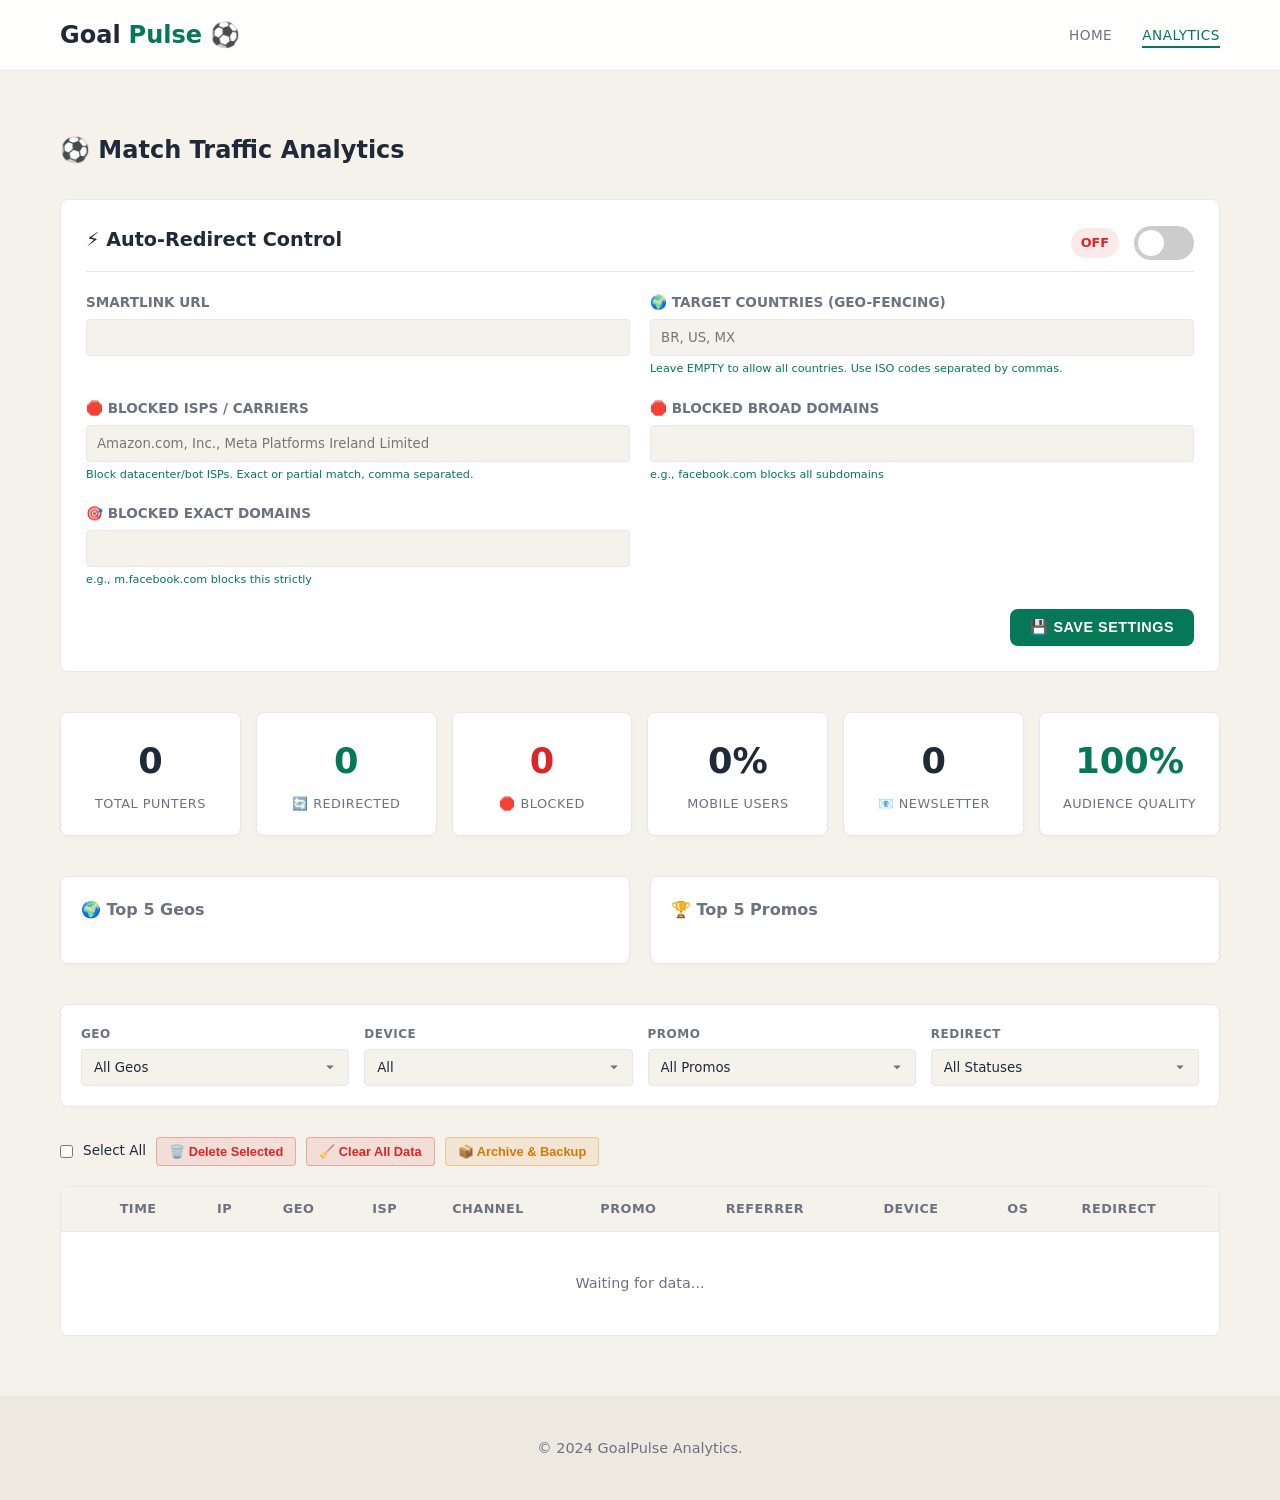
<file: dashboard.html>
<!DOCTYPE html>
<html lang="en">
<head>
    <meta charset="UTF-8">
    <meta name="viewport" content="width=device-width, initial-scale=1.0">
    <title>GoalPulse Analytics | Dashboard</title>
    <link rel="stylesheet" href="assets/css/style.css">
    <style>
        .config-section { background-color: var(--bg-card); border: 1px solid var(--border-color); border-radius: var(--radius); padding: 25px; margin-bottom: 40px; }
        .config-header { display: flex; justify-content: space-between; align-items: center; margin-bottom: 20px; border-bottom: 1px solid var(--border-color); padding-bottom: 10px; }
        .toggle-switch { position: relative; display: inline-block; width: 60px; height: 34px; }
        .toggle-switch input { opacity: 0; width: 0; height: 0; }
        .slider { position: absolute; cursor: pointer; top: 0; left: 0; right: 0; bottom: 0; background-color: #ccc; transition: .4s; border-radius: 34px; }
        .slider:before { position: absolute; content: ""; height: 26px; width: 26px; left: 4px; bottom: 4px; background-color: white; transition: .4s; border-radius: 50%; }
        input:checked + .slider { background-color: var(--accent-color); }
        input:checked + .slider:before { transform: translateX(26px); }
        .config-grid { display: grid; grid-template-columns: 1fr 1fr; gap: 20px; }
        @media (max-width: 768px) { .config-grid { grid-template-columns: 1fr; } }
        .config-input { width: 100%; padding: 10px; background: var(--bg-primary); border: 1px solid var(--border-color); border-radius: 4px; color: var(--text-primary); font-family: var(--font-main); }
        .config-label { display: block; font-size: 0.85rem; color: var(--text-secondary); margin-bottom: 5px; font-weight: 600; text-transform: uppercase; }
        .config-hint { font-size: 0.7rem; color: var(--accent-color); margin-top: 4px; }
        .status-badge { padding: 5px 10px; border-radius: 20px; font-size: 0.8rem; font-weight: 700; }
        .status-on { background-color: rgba(4, 120, 87, 0.1); color: #047857; }
        .status-off { background-color: rgba(220, 38, 38, 0.1); color: #dc2626; }
        
        .data-toolbar { display: flex; flex-wrap: wrap; gap: 10px; margin-bottom: 20px; align-items: center; }
        .btn-sm { padding: 6px 12px; font-size: 0.8rem; border-radius: 4px; font-weight: 600; cursor: pointer; border: 1px solid var(--border-color); background: var(--bg-card); color: var(--text-primary); transition: 0.2s; }
        .btn-sm:hover { border-color: var(--accent-color); color: var(--accent-color); }
        .btn-danger-sm { background: rgba(220,38,38,0.1); color: #dc2626; border-color: rgba(220,38,38,0.3); }
        .btn-danger-sm:hover { background: #dc2626; color: white; }
        .btn-archive-sm { background: rgba(217,119,6,0.1); color: #D97706; border-color: rgba(217,119,6,0.3); }
        .btn-archive-sm:hover { background: #D97706; color: white; }
    </style>
</head>
<body>

    <header class="header">
        <div class="container nav">
            <a href="/" class="logo">Goal<span>Pulse</span> ⚽</a>
            <ul class="nav-links" id="nav-links">
                <li><a href="/">Home</a></li>
                <li><a href="dashboard.html" class="active">Analytics</a></li>
            </ul>
            <div class="menu-toggle" id="menu-toggle"><span></span><span></span><span></span></div>
        </div>
    </header>

    <section class="section">
        <div class="container">
            <h1 class="fade-in" style="margin-bottom: 30px;">⚽ Match Traffic Analytics</h1>

            <!-- REDIRECT CONTROL SECTION -->
            <div class="config-section fade-in">
                <div class="config-header">
                    <div>
                        <h2 style="font-size: 1.2rem; margin-bottom: 5px;">⚡ Auto-Redirect Control</h2>
                    </div>
                    <div style="display: flex; align-items: center; gap: 15px;">
                        <span id="redirect-status-badge" class="status-badge status-off">OFF</span>
                        <label class="toggle-switch"><input type="checkbox" id="redirect-toggle"><span class="slider"></span></label>
                    </div>
                </div>
                <div class="config-grid">
                    <div><label class="config-label">Smartlink URL</label><input type="text" id="config-smartlink" class="config-input"></div>
                    <div>
                        <label class="config-label">🌍 Target Countries (Geo-Fencing)</label>
                        <input type="text" id="config-target-countries" class="config-input" placeholder="BR, US, MX">
                        <div class="config-hint">Leave EMPTY to allow all countries. Use ISO codes separated by commas.</div>
                    </div>
                    <div>
                        <label class="config-label">🛑 Blocked ISPs / Carriers</label>
                        <input type="text" id="config-blocked-isps" class="config-input" placeholder="Amazon.com, Inc., Meta Platforms Ireland Limited">
                        <div class="config-hint">Block datacenter/bot ISPs. Exact or partial match, comma separated.</div>
                    </div>
                    <div><label class="config-label">🛑 Blocked Broad Domains</label><input type="text" id="config-blocked" class="config-input"><div class="config-hint">e.g., facebook.com blocks all subdomains</div></div>
                    <div><label class="config-label">🎯 Blocked Exact Domains</label><input type="text" id="config-blocked-exact" class="config-input"><div class="config-hint">e.g., m.facebook.com blocks this strictly</div></div>
                </div>
                <div style="margin-top: 20px; text-align: right;"><button class="btn btn-primary" onclick="saveConfig()" style="font-size: 0.9rem; padding: 10px 20px;">💾 Save Settings</button></div>
            </div>

            <!-- Stats Cards -->
            <div class="quality-grid fade-in">
                <div class="quality-card"><div class="val" id="stat-total">0</div><div class="lbl">Total Punters</div></div>
                <div class="quality-card"><div class="val" id="stat-redirected" style="color: #047857;">0</div><div class="lbl">🔄 Redirected</div></div>
                <div class="quality-card"><div class="val" id="stat-blocked" style="color: #dc2626;">0</div><div class="lbl">🛑 Blocked</div></div>
                <div class="quality-card"><div class="val" id="stat-mobile">0%</div><div class="lbl">Mobile Users</div></div>
                <div class="quality-card"><div class="val" id="stat-emails">0</div><div class="lbl">📧 Newsletter</div></div>
                <div class="quality-card"><div class="val" id="stat-quality" style="color: #047857;">100%</div><div class="lbl">Audience Quality</div></div>
            </div>

            <!-- Charts Section -->
            <div class="charts-grid fade-in">
                <div class="chart-card"><h3>🌍 Top 5 Geos</h3><div id="country-charts"></div></div>
                <div class="chart-card"><h3>🏆 Top 5 Promos</h3><div id="campaign-charts"></div></div>
            </div>

            <!-- Filters -->
            <div class="controls-bar fade-in">
                <div class="filter-group"><label>Geo</label><select id="filter-country" onchange="applyFilters()"><option value="all">All Geos</option></select></div>
                <div class="filter-group"><label>Device</label><select id="filter-device" onchange="applyFilters()"><option value="all">All</option><option value="Desktop">Desktop</option><option value="Mobile">Mobile</option><option value="Tablet">Tablet</option></select></div>
                <div class="filter-group"><label>Promo</label><select id="filter-campaign" onchange="applyFilters()"><option value="all">All Promos</option></select></div>
                <div class="filter-group"><label>Redirect</label><select id="filter-redirect" onchange="applyFilters()"><option value="all">All Statuses</option><option value="Redirected">🔄 Redirected</option><option value="Blocked">🛑 Blocked</option><option value="Off">⚪ Off</option></select></div>
            </div>

            <!-- Data Management Toolbar -->
            <div class="data-toolbar fade-in">
                <input type="checkbox" id="select-all" style="cursor:pointer;"> <label for="select-all" style="font-size:0.85rem;cursor:pointer;">Select All</label>
                <button class="btn-sm btn-danger-sm" onclick="deleteSelected()">🗑️ Delete Selected</button>
                <button class="btn-sm btn-danger-sm" onclick="clearAllData()">🧹 Clear All Data</button>
                <button class="btn-sm btn-archive-sm" onclick="archiveData()">📦 Archive & Backup</button>
            </div>

            <!-- Data Table -->
            <div class="table-container fade-in">
                <table class="data-table">
                    <thead><tr><th></th><th>Time</th><th>IP</th><th>Geo</th><th>ISP</th><th>Channel</th><th>Promo</th><th>Referrer</th><th>Device</th><th>OS</th><th>Redirect</th></tr></thead>
                    <tbody id="table-body"><tr><td colspan="11" style="text-align:center; padding:40px; color:var(--text-secondary);">Waiting for data...</td></tr></tbody>
                </table>
            </div>
        </div>
    </section>

    <footer class="footer"><div class="container"><p>&copy; 2024 GoalPulse Analytics.</p></div></footer>

    <script src="assets/js/main.js"></script>
    <script>
        // ⚠️ ضع رابط الـ Google Apps Script الجديد (V10) هنا
        const API_URL = 'https://script.google.com/macros/s/AKfycbxI33sJG_R6_J0KGJHPZ5YBus4ctbO1Mgm9TsvSSxgdRQjfEWVhfonls8624tf_IkWO/exec';
        const botKeywords = ['amazon', 'google cloud', 'digitalocean', 'ovh', 'hetzner', 'microsoft', 'azure', 'oracle', 'vultr', 'linode', 'hosting'];
        let allData = [];

        // ==========================================
        // CONFIG LOGIC
        // ==========================================
        async function loadConfig() { 
            try { 
                const r = await fetch(`${API_URL}?action=getConfig`); const c = await r.json(); 
                document.getElementById('config-smartlink').value = c.smartlinkUrl || ''; 
                document.getElementById('config-blocked').value = c.blockedReferrers || ''; 
                document.getElementById('config-blocked-exact').value = c.blockedExactReferrers || ''; 
                document.getElementById('config-target-countries').value = c.targetCountries || ''; 
                document.getElementById('config-blocked-isps').value = c.blockedIsps || ''; 
                const t = document.getElementById('redirect-toggle'); const b = document.getElementById('redirect-status-badge'); 
                if(c.status==='ON'){t.checked=true;b.textContent='ON';b.className='status-badge status-on';}else{t.checked=false;b.textContent='OFF';b.className='status-badge status-off';} 
                t.onchange=function(){if(this.checked){b.textContent='ON';b.className='status-badge status-on';}else{b.textContent='OFF';b.className='status-badge status-off';}}; 
            } catch(e){ console.error('Config load error:', e); } 
        }

        async function saveConfig() { 
            const s = document.getElementById('redirect-toggle').checked?'ON':'OFF'; 
            const sl = encodeURIComponent(document.getElementById('config-smartlink').value); 
            const bl = encodeURIComponent(document.getElementById('config-blocked').value); 
            const be = encodeURIComponent(document.getElementById('config-blocked-exact').value); 
            const tc = encodeURIComponent(document.getElementById('config-target-countries').value); 
            const bi = encodeURIComponent(document.getElementById('config-blocked-isps').value); 
            try { 
                const r = await fetch(`${API_URL}?action=updateConfig&status=${s}&smartlinkUrl=${sl}&blockedReferrers=${bl}&blockedExactReferrers=${be}&targetCountries=${tc}&blockedIsps=${bi}`); 
                const d = await r.json(); 
                if(d.status==='success') alert('✅ Settings saved successfully!'); else alert('❌ Failed to save settings.'); 
            } catch(e){ alert('❌ Failed to save settings.'); } 
        }

        // ==========================================
        // TRAFFIC LOGIC
        // ==========================================
        async function fetchData() { try { const r = await fetch(API_URL); allData = await r.json(); populateFilters(); applyFilters(); } catch(e){} }
        
        function populateFilters() {
            const c=[...new Set(allData.map(d=>d.Country).filter(c=>c&&c!=='Unknown'))].sort(); const cp=[...new Set(allData.map(d=>d['UTM Campaign']).filter(c=>c&&c!=='none'&&c!=='N/A'))].sort(); const cs=document.getElementById('filter-country'); const cps=document.getElementById('filter-campaign'); cs.innerHTML='<option value="all">All Geos</option>'; cps.innerHTML='<option value="all">All Promos</option>'; c.forEach(x=>{let o=document.createElement('option');o.value=x;o.text=x;cs.add(o);}); cp.forEach(x=>{let o=document.createElement('option');o.value=x;o.text=x;cps.add(o);});
        }

        function applyFilters() { const c=document.getElementById('filter-country').value; const d=document.getElementById('filter-device').value; const cp=document.getElementById('filter-campaign').value; const rd=document.getElementById('filter-redirect').value; const fd=allData.filter(r=>{let mc=c==='all'||r.Country===c;let md=d==='all'||r.Device===d;let mcp=cp==='all'||r['UTM Campaign']===cp;let mrd=rd==='all'||(r['Redirect Status']||'Off')===rd;return mc&&md&&mcp&&mrd;}); renderDashboard(fd); }
        
        function renderDashboard(data) { renderStats(data); renderCharts(data); renderTable(data); }
        
        function renderStats(data) { 
            const t=data.length; let m=0,e=0,b=0,re=0,bl=0; 
            data.forEach(r=>{if(r.Device==='Mobile')m++;if(r.Device==='Email Client')e++;const i=(r['ISP']||r['ISP/ASN']||'').toLowerCase();if(botKeywords.some(k=>i.includes(k)))b++;const s=r['Redirect Status']||'Off';if(s==='Redirected')re++;if(s==='Blocked')bl++;}); 
            document.getElementById('stat-total').textContent=t; document.getElementById('stat-mobile').textContent=t>0?Math.round((m/t)*100)+'%':'0%'; document.getElementById('stat-emails').textContent=e; document.getElementById('stat-redirected').textContent=re; document.getElementById('stat-blocked').textContent=bl; 
            const q=document.getElementById('stat-quality'); const qs=t>0?100-Math.round((b/t)*100):100; q.textContent=qs+'%'; q.style.color=qs>=80?'#047857':qs>=50?'#D97706':'#DC2626'; 
        }
        
        function renderCharts(data) { 
            let cc={};data.forEach(r=>{if(r.Country&&r.Country!=='Unknown')cc[r.Country]=(cc[r.Country]||0)+1;});const tc=Object.entries(cc).sort((a,b)=>b[1]-a[1]).slice(0,5);const mc=tc.length>0?tc[0][1]:1;let ch='';tc.forEach(([n,c])=>{const w=(c/mc)*100;ch+=`<div class="bar-container"><div class="bar-info"><span>${n}</span><span>${c}</span></div><div class="bar-bg"><div class="bar-fill" style="width:${w}%"></div></div></div>`;});document.getElementById('country-charts').innerHTML=ch||'<p style="color:var(--text-secondary)">No data</p>'; 
            let pc={};data.forEach(r=>{let s=r['UTM Campaign']||'none';pc[s]=(pc[s]||0)+1;});const tp=Object.entries(pc).sort((a,b)=>b[1]-a[1]).slice(0,5);const mp=tp.length>0?tp[0][1]:1;let ph='';tp.forEach(([n,c])=>{const w=(c/mp)*100;ph+=`<div class="bar-container"><div class="bar-info"><span>${n}</span><span>${c}</span></div><div class="bar-bg"><div class="bar-fill" style="width:${w}%"></div></div></div>`;});document.getElementById('campaign-charts').innerHTML=ph||'<p style="color:var(--text-secondary)">No data</p>'; 
        }

        function renderTable(data) {
            const tb = document.getElementById('table-body'); tb.innerHTML = '';
            if(data.length===0){tb.innerHTML=`<tr><td colspan="11" style="text-align:center;color:var(--text-secondary)">No records</td></tr>`;return;}
            const rev=[...data].reverse();
            rev.forEach(row => {
                const vid = row.Visit_ID || ''; 
                const shortTime = row.Timestamp ? row.Timestamp.split(' @ ')[0] : '-';
                const ispVal = row.ISP || row['ISP/ASN'] || '-';
                const rStatus = row['Redirect Status'] || 'Off'; let rBadge = '';
                if (rStatus === 'Redirected') rBadge = '<span style="background:rgba(4,120,87,0.1);color:#047857;padding:2px 6px;border-radius:4px;font-size:0.75rem;font-weight:600;">🔄 Yes</span>';
                else if (rStatus === 'Blocked') rBadge = '<span style="background:rgba(220,38,38,0.1);color:#dc2626;padding:2px 6px;border-radius:4px;font-size:0.75rem;font-weight:600;">🛑 No</span>';
                else rBadge = '<span style="color:#6B7280;font-size:0.75rem;">⚪ Off</span>';
                const rawRef = row.Referrer || 'Direct'; let refDisplay = rawRef; if (rawRef !== 'Direct' && rawRef.length > 25) refDisplay = rawRef.substring(0, 25) + '...';

                const tr = document.createElement('tr');
                tr.setAttribute('data-id', vid); 
                tr.innerHTML = `
                    <td><input type="checkbox" class="row-checkbox" data-id="${vid}"></td>
                    <td>${shortTime}</td><td style="font-family:monospace;font-size:0.85rem;">${row.IP||'-'}</td><td><b>${row.Country||'-'}</b></td>
                    <td>${ispVal}</td><td>${row['UTM Source']||'-'}</td><td>${row['UTM Campaign']||'-'}</td>
                    <td style="font-size:0.85rem;color:var(--text-secondary);max-width:120px;overflow:hidden;text-overflow:ellipsis;white-space:nowrap;" title="${rawRef}">${refDisplay}</td>
                    <td>${row.Device||'-'}</td><td>${row.OS||'-'}</td><td>${rBadge}</td>
                `;
                tb.appendChild(tr);
            });
        }

        // Select All Logic
        document.getElementById('select-all').onchange = function() { document.querySelectorAll('.row-checkbox').forEach(cb => cb.checked = this.checked); };

        // Data Management Functions
        async function deleteSelected() {
            const checked = document.querySelectorAll('.row-checkbox:checked');
            if (checked.length === 0) return alert('Please select rows to delete.');
            if (!confirm(`Are you sure you want to delete ${checked.length} visits?`)) return;
            let ids = []; checked.forEach(cb => ids.push(cb.getAttribute('data-id')));
            try { await fetch(`${API_URL}?action=deleteRows&ids=${ids.join(',')}`); fetchData(); } catch(e) { alert('Error deleting data.'); }
        }

        async function clearAllData() {
            if (!confirm('⚠️ WARNING: This will delete ALL traffic data. Are you sure?')) return;
            try { await fetch(`${API_URL}?action=clearData`); fetchData(); } catch(e) { alert('Error clearing data.'); }
        }

        async function archiveData() {
            if (!confirm('📦 This will move all current data to the Archive sheet and clear the main dashboard. Continue?')) return;
            try { await fetch(`${API_URL}?action=archiveData`); fetchData(); } catch(e) { alert('Error archiving data.'); }
        }

        // Initial Load
        loadConfig(); fetchData(); setInterval(fetchData, 15000);
    </script>
</body>
</html>
</file>
<file: assets/css/style.css>
/* =========================================
   GoalPulse - Light Mode (Beige & Green)
   ========================================= */

/* --- CSS Variables (Light Football Theme) --- */
:root {
    --bg-primary: #F5F2EB;      /* بيج فاتح ودافئ (الخلفية الرئيسية) */
    --bg-secondary: #EDE9E0;    /* بيج أغمق قليلاً (للفواصل والخلفيات الثانوية) */
    --bg-card: #FFFFFF;         /* أبيض ناصع (للكروت والجداول) */
    --text-primary: #1F2937;    /* رمادي داكن جداً (أسود تقريباً للنصوص) */
    --text-secondary: #6B7280;  /* رمادي متوسط (للنصوص الثانوية) */
    --accent-color: #047857;    /* أخضر ملاعب داكن (Emerald) */
    --accent-hover: #059669;    /* أخضر فاتح */
    --highlight-color: #D97706; /* ذهبي داكن (للتوصيات والمراهنات) */
    --border-color: #E5E7EB;    /* رمادي فاتح جداً (للحدود) */
    --font-main: 'Inter', system-ui, -apple-system, sans-serif;
    --radius: 8px;
    --transition: 0.3s ease;
}

/* --- Reset & Base --- */
*, *::before, *::after {
    box-sizing: border-box;
    margin: 0;
    padding: 0;
}

html {
    scroll-behavior: smooth;
}

body {
    font-family: var(--font-main);
    background-color: var(--bg-primary);
    color: var(--text-primary);
    line-height: 1.6;
    -webkit-font-smoothing: antialiased;
    -moz-osx-font-smoothing: grayscale;
}

a {
    text-decoration: none;
    color: var(--accent-color);
    transition: color var(--transition);
}

a:hover {
    color: var(--accent-hover);
}

img {
    max-width: 100%;
    height: auto;
    display: block;
}

/* --- Layout --- */
.container {
    width: 100%;
    max-width: 1200px;
    margin: 0 auto;
    padding: 0 20px;
}

/* --- Header & Navigation --- */
.header {
    position: sticky;
    top: 0;
    background-color: rgba(255, 255, 255, 0.95); /* أبيض شفاف للهيدر */
    backdrop-filter: blur(10px);
    border-bottom: 1px solid var(--border-color);
    z-index: 1000;
}

.nav {
    display: flex;
    justify-content: space-between;
    align-items: center;
    height: 70px;
}

.logo {
    font-size: 1.5rem;
    font-weight: 700;
    color: var(--text-primary);
    display: flex;
    align-items: center;
    gap: 8px;
}

.logo span {
    color: var(--accent-color); /* لون أخضر لكلمة Pulse */
}

.nav-links {
    display: flex;
    list-style: none;
    gap: 30px;
}

.nav-links a {
    color: var(--text-secondary);
    font-weight: 500;
    font-size: 0.85rem;
    position: relative;
    text-transform: uppercase;
    letter-spacing: 0.5px;
}

.nav-links a:hover,
.nav-links a.active {
    color: var(--accent-color);
}

.nav-links a.active::after {
    content: '';
    position: absolute;
    bottom: -5px;
    left: 0;
    width: 100%;
    height: 2px;
    background-color: var(--accent-color);
}

.menu-toggle {
    display: none;
    flex-direction: column;
    cursor: pointer;
    gap: 5px;
}

.menu-toggle span {
    width: 25px;
    height: 2px;
    background-color: var(--text-primary); /* لون داكن للقائمة في الموبايل */
    transition: var(--transition);
}

/* --- Hero Section --- */
.hero {
    padding: 80px 0;
    text-align: center;
    background: radial-gradient(circle at center, rgba(4, 120, 87, 0.05) 0%, var(--bg-primary) 70%);
}

.hero h1 {
    font-size: 2.5rem;
    font-weight: 800;
    line-height: 1.2;
    margin-bottom: 20px;
    text-transform: uppercase;
    color: var(--text-primary); /* لون داكن للعنوان */
}

.hero p {
    font-size: 1.1rem;
    color: var(--text-secondary);
    max-width: 600px;
    margin: 0 auto 30px auto;
}

/* --- Buttons --- */
.btn {
    display: inline-block;
    padding: 12px 24px;
    border-radius: var(--radius);
    font-weight: 600;
    font-size: 1rem;
    transition: all var(--transition);
    cursor: pointer;
    border: none;
    text-transform: uppercase;
    letter-spacing: 0.5px;
}

.btn-primary {
    background-color: var(--accent-color);
    color: #fff;
}

.btn-primary:hover {
    background-color: var(--accent-hover);
    transform: translateY(-2px);
    box-shadow: 0 4px 15px rgba(4, 120, 87, 0.2);
}

.btn-gold {
    background-color: var(--highlight-color);
    color: #fff;
}

.btn-gold:hover {
    background-color: #B45309;
    transform: translateY(-2px);
    box-shadow: 0 4px 15px rgba(217, 119, 6, 0.2);
}

.btn-outline {
    background-color: transparent;
    border: 1px solid var(--border-color);
    color: var(--text-primary);
}

.btn-outline:hover {
    border-color: var(--accent-color);
    color: var(--accent-color);
}

/* --- Cards & Grid --- */
.section {
    padding: 60px 0;
}

.section-title {
    font-size: 2rem;
    font-weight: 700;
    margin-bottom: 40px;
    text-align: center;
    text-transform: uppercase;
    color: var(--text-primary);
}

.grid {
    display: grid;
    grid-template-columns: 1fr;
    gap: 24px;
}

.card {
    background-color: var(--bg-card); /* أبيض */
    border: 1px solid var(--border-color);
    border-radius: var(--radius);
    overflow: hidden;
    transition: all var(--transition);
    box-shadow: 0 2px 4px rgba(0,0,0,0.02); /* ظل خفيف جداً */
}

.card:hover {
    transform: translateY(-5px);
    border-color: var(--accent-color);
    box-shadow: 0 10px 25px rgba(0, 0, 0, 0.06); /* ظل أوضح عند التمرير */
}

.card-img {
    width: 100%;
    height: 200px;
    object-fit: cover;
}

.card-content {
    padding: 20px;
}

.card-content h3 {
    font-size: 1.25rem;
    margin-bottom: 10px;
    color: var(--text-primary);
}

.card-content p {
    color: var(--text-secondary);
    font-size: 0.95rem;
    margin-bottom: 20px;
}

/* --- CTA Block (Articles - Betting) --- */
.cta-block {
    background: linear-gradient(135deg, var(--bg-card) 0%, rgba(217, 119, 6, 0.1) 200%);
    border: 1px solid var(--highlight-color);
    border-radius: var(--radius);
    padding: 40px;
    text-align: center;
    margin: 40px 0;
}

.cta-block h3 {
    font-size: 1.5rem;
    margin-bottom: 15px;
    color: var(--highlight-color); /* ذهبي */
}

.cta-block p {
    color: var(--text-secondary);
    margin-bottom: 25px;
}

/* --- Footer --- */
.footer {
    border-top: 1px solid var(--border-color);
    padding: 40px 0;
    text-align: center;
    color: var(--text-secondary);
    font-size: 0.9rem;
    background-color: var(--bg-secondary); /* بيج غامق قليلاً للفوتر */
}

/* --- Animations --- */
.fade-in {
    opacity: 0;
    transform: translateY(20px);
    transition: opacity 0.6s ease-out, transform 0.6s ease-out;
}

.fade-in.visible {
    opacity: 1;
    transform: translateY(0);
}

/* --- Responsive --- */
@media (min-width: 768px) {
    .hero h1 { font-size: 3.5rem; }
    .grid { grid-template-columns: repeat(2, 1fr); }
}

@media (min-width: 1024px) {
    .grid { grid-template-columns: repeat(3, 1fr); }
}

@media (max-width: 768px) {
    .menu-toggle { display: flex; }
    .nav-links {
        position: absolute;
        top: 70px;
        left: 0;
        width: 100%;
        background-color: var(--bg-card); /* أبيض للقائمة في الموبايل */
        flex-direction: column;
        align-items: center;
        padding: 20px 0;
        gap: 20px;
        border-bottom: 1px solid var(--border-color);
        box-shadow: 0 4px 6px rgba(0,0,0,0.05);
        display: none;
    }
    .nav-links.active { display: flex; }
}

/* =========================================
   Professional Dashboard Styles (Light Mode)
   ========================================= */
.quality-grid {
    display: grid;
    grid-template-columns: repeat(auto-fit, minmax(150px, 1fr));
    gap: 15px;
    margin-bottom: 40px;
}

.quality-card {
    background-color: var(--bg-card);
    border: 1px solid var(--border-color);
    border-radius: var(--radius);
    padding: 20px;
    text-align: center;
    transition: all var(--transition);
    box-shadow: 0 2px 4px rgba(0,0,0,0.02);
}

.quality-card:hover {
    transform: translateY(-3px);
    border-color: var(--accent-color);
    box-shadow: 0 5px 15px rgba(0,0,0,0.06);
}

.quality-card .val {
    font-size: 2.2rem;
    font-weight: 700;
    color: var(--text-primary);
}

.quality-card .lbl {
    font-size: 0.8rem;
    color: var(--text-secondary);
    margin-top: 5px;
    text-transform: uppercase;
    letter-spacing: 0.5px;
}

.controls-bar {
    display: flex;
    flex-wrap: wrap;
    gap: 15px;
    margin-bottom: 30px;
    padding: 20px;
    background-color: var(--bg-card);
    border-radius: var(--radius);
    border: 1px solid var(--border-color);
    align-items: flex-end;
}

.filter-group {
    display: flex;
    flex-direction: column;
    gap: 5px;
    flex: 1;
    min-width: 150px;
}

.filter-group label {
    font-size: 0.75rem;
    color: var(--text-secondary);
    text-transform: uppercase;
    letter-spacing: 0.5px;
    font-weight: 600;
}

.filter-group select {
    background-color: var(--bg-primary); /* بيج */
    color: var(--text-primary);
    border: 1px solid var(--border-color);
    padding: 10px 12px;
    border-radius: 4px;
    font-family: var(--font-main);
    cursor: pointer;
    appearance: none;
    -webkit-appearance: none;
    background-image: url("data:image/svg+xml,%3Csvg xmlns='http://www.w3.org/2000/svg' width='12' height='12' fill='%236B7280' viewBox='0 0 16 16'%3E%3Cpath d='M8 11L3 6h10z'/%3E%3C/svg%3E");
    background-repeat: no-repeat;
    background-position: right 12px center;
}

.filter-group select:focus {
    outline: none;
    border-color: var(--accent-color);
}

.charts-grid {
    display: grid;
    grid-template-columns: repeat(auto-fit, minmax(300px, 1fr));
    gap: 20px;
    margin-bottom: 40px;
}

.chart-card {
    background-color: var(--bg-card);
    border: 1px solid var(--border-color);
    border-radius: var(--radius);
    padding: 20px;
    box-shadow: 0 2px 4px rgba(0,0,0,0.02);
}

.chart-card h3 {
    margin-bottom: 20px;
    font-size: 1rem;
    color: var(--text-secondary);
}

.bar-container { margin-bottom: 12px; }
.bar-info { display: flex; justify-content: space-between; font-size: 0.85rem; margin-bottom: 5px; color: var(--text-primary); }
.bar-bg { width: 100%; height: 8px; background-color: var(--bg-secondary); border-radius: 4px; overflow: hidden; }
.bar-fill { height: 100%; background-color: var(--accent-color); border-radius: 4px; transition: width 0.5s ease; }

.table-container {
    overflow-x: auto;
    background-color: var(--bg-card);
    border: 1px solid var(--border-color);
    border-radius: var(--radius);
}

.data-table { width: 100%; border-collapse: collapse; font-size: 0.9rem; }
.data-table th, .data-table td { padding: 12px 15px; text-align: left; border-bottom: 1px solid var(--border-color); white-space: nowrap; }
.data-table th { background-color: var(--bg-primary); color: var(--text-secondary); font-weight: 600; font-size: 0.8rem; text-transform: uppercase; letter-spacing: 0.5px; }
.data-table tr:hover { background-color: rgba(4, 120, 87, 0.03); }
.data-table tr:last-child td { border-bottom: none; }

.email-badge {
    background-color: rgba(4, 120, 87, 0.1);
    color: var(--accent-color);
    padding: 4px 8px;
    border-radius: 4px;
    font-weight: 600;
    font-size: 0.8rem;
}
</file>
